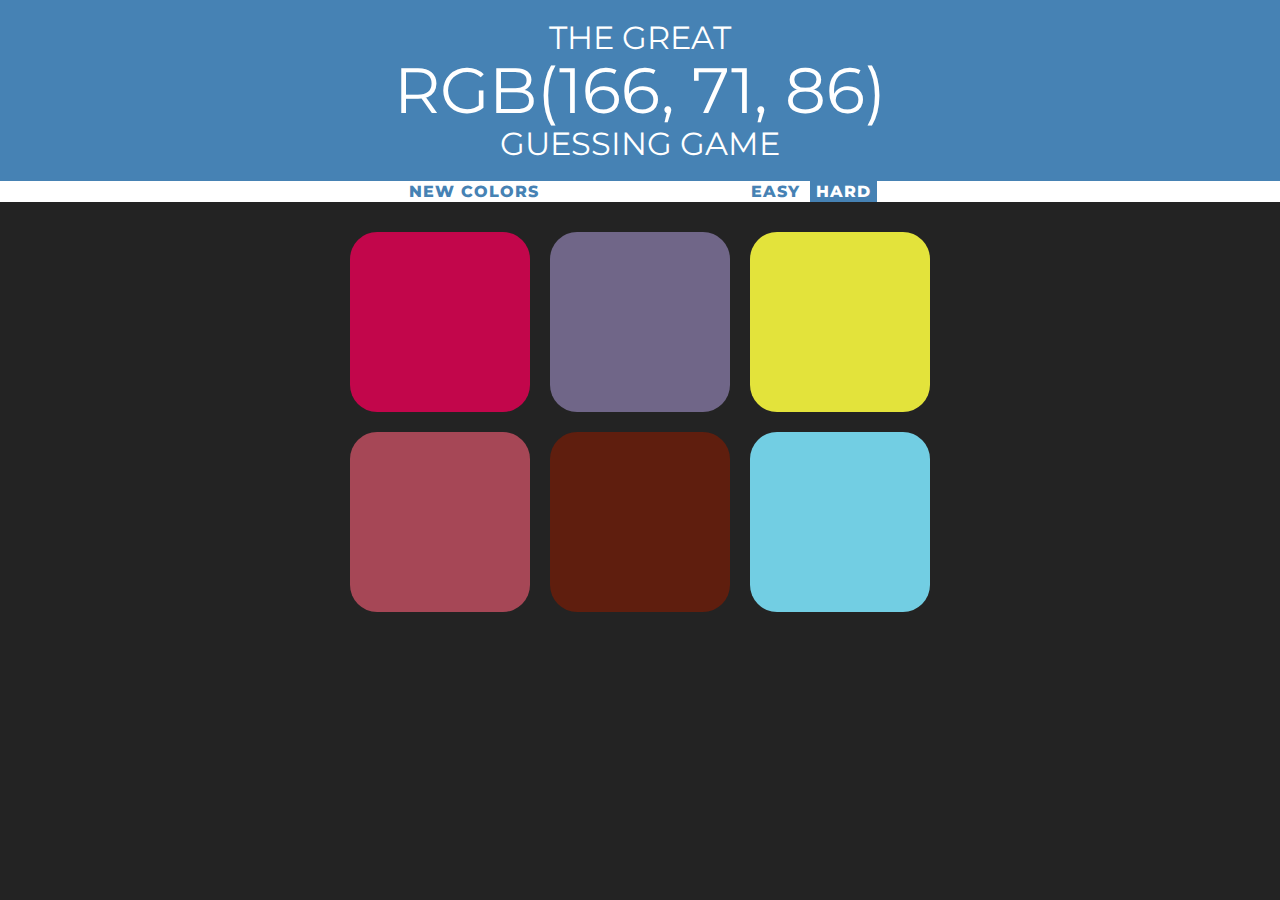
<file: index.html>
<!DOCTYPE html>
<html>
<head>
	<title>Color Game</title>
	<link rel="stylesheet" type="text/css" href="ColorGame.css">
	<link href="https://fonts.googleapis.com/css2?family=Montserrat:wght@300;400&display=swap" rel="stylesheet">
</head>
<body>
	<h1>The great<br><span>rgb</span><br>guessing game</h1>
	<div id="stripe">
		<button id="reset">NEW COLORS</button>
		<span id="msg"></span>
		<button class="mode">EASY</button>
		<button class="mode selected">HARD</button>
	</div>
	<div id="container">
		<div class="square"></div>
		<div class="square"></div>
		<div class="square"></div>
		<div class="square"></div>
		<div class="square"></div>
		<div class="square"></div>
	</div>

	<script type="text/javascript" src="ColorGame.js"></script>
</body>
</html>
</file>
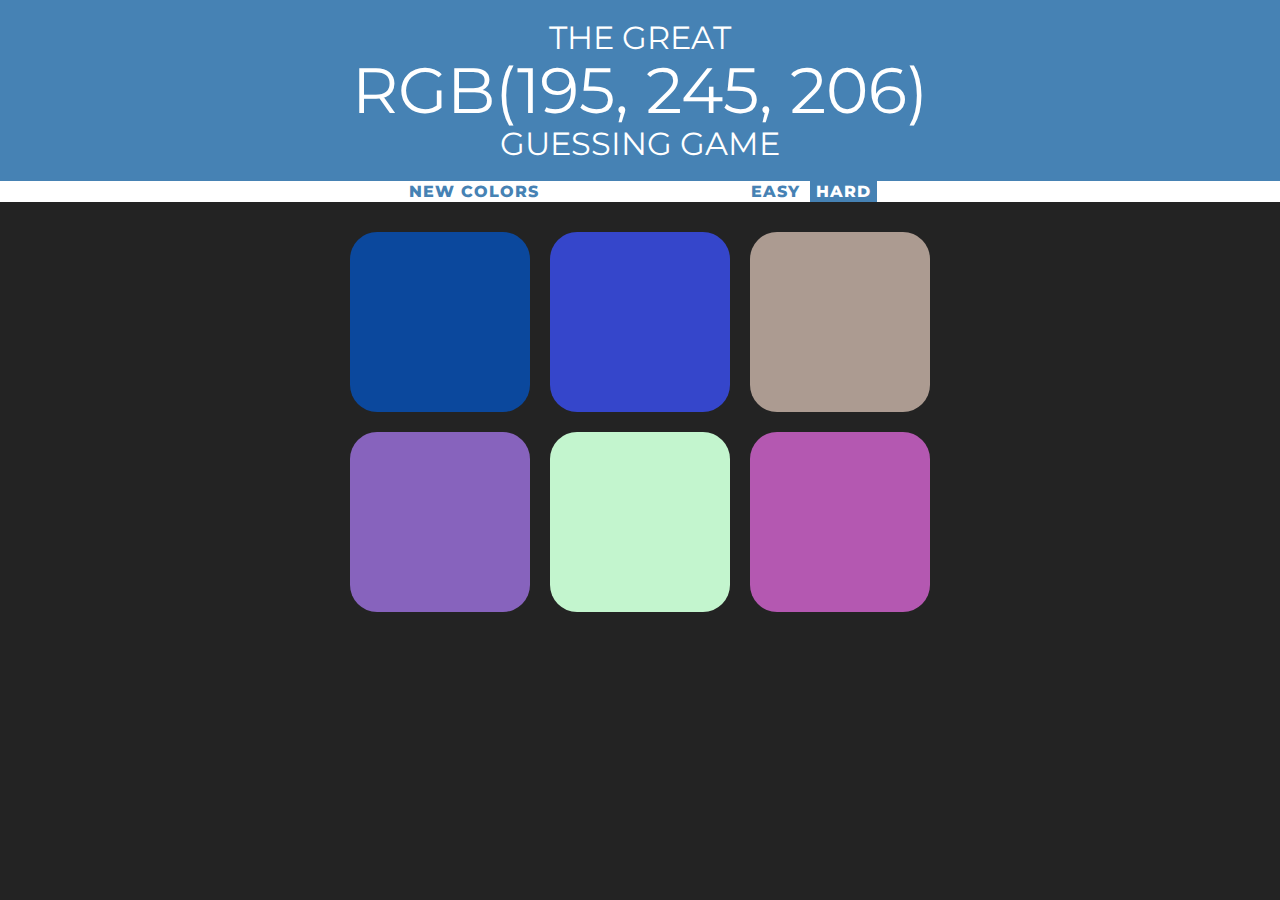
<file: ColorGame.html>
<!DOCTYPE html>
<html>
<head>
	<title>Color Game</title>
	<link rel="stylesheet" type="text/css" href="ColorGame.css">
	<link href="https://fonts.googleapis.com/css2?family=Montserrat:wght@300;400&display=swap" rel="stylesheet">
</head>
<body>
	<h1>The great<br><span>rgb</span><br>guessing game</h1>
	<div id="stripe">
		<button id="reset">NEW COLORS</button>
		<span id="msg"></span>
		<button class="mode">EASY</button>
		<button class="mode selected">HARD</button>
	</div>
	<div id="container">
		<div class="square"></div>
		<div class="square"></div>
		<div class="square"></div>
		<div class="square"></div>
		<div class="square"></div>
		<div class="square"></div>
	</div>

	<script type="text/javascript" src="ColorGame.js"></script>
</body>
</html>
</file>
<file: ColorGame.css>
body{
	background: #232323;
	margin: 0;
	font-family: 'Montserrat', sans-serif;
}

.square{
	width: 30%;
	float: left;
	background-color: purple;
	padding-bottom: 30%;
	margin: 1.66%;
	border-radius: 15%;
	transition: background 0.6s;
}

#container{
	margin: 20px auto;
	max-width: 600px;
}

h1{
	color: white;
	text-align: center;
	background-color: steelBlue;
	margin: 0;
	font-weight: normal;
	text-transform: uppercase;
	line-height: 1.1;
	padding: 20px 0;
}

h1 span{
	font-size: 200%;
}

#stripe{
	background-color: white;
	text-align: center;
}

#msg{
	width: 15%;
	display: inline-block;
}

.selected{
	background-color: steelBlue;
	color: white;
}

button{
	font-family: 'Montserrat', sans-serif;
	border: none;
	background-color: white;
	color: steelBlue;
	font-weight: 800;
	text-transform: uppercase;
	height: 100%;
	letter-spacing: 1px;
	font-size: inherit;
	transition: all 0.3s;
	outline: none;
}

button:hover{
	background-color: steelBlue;
	color: white;
}
</file>
